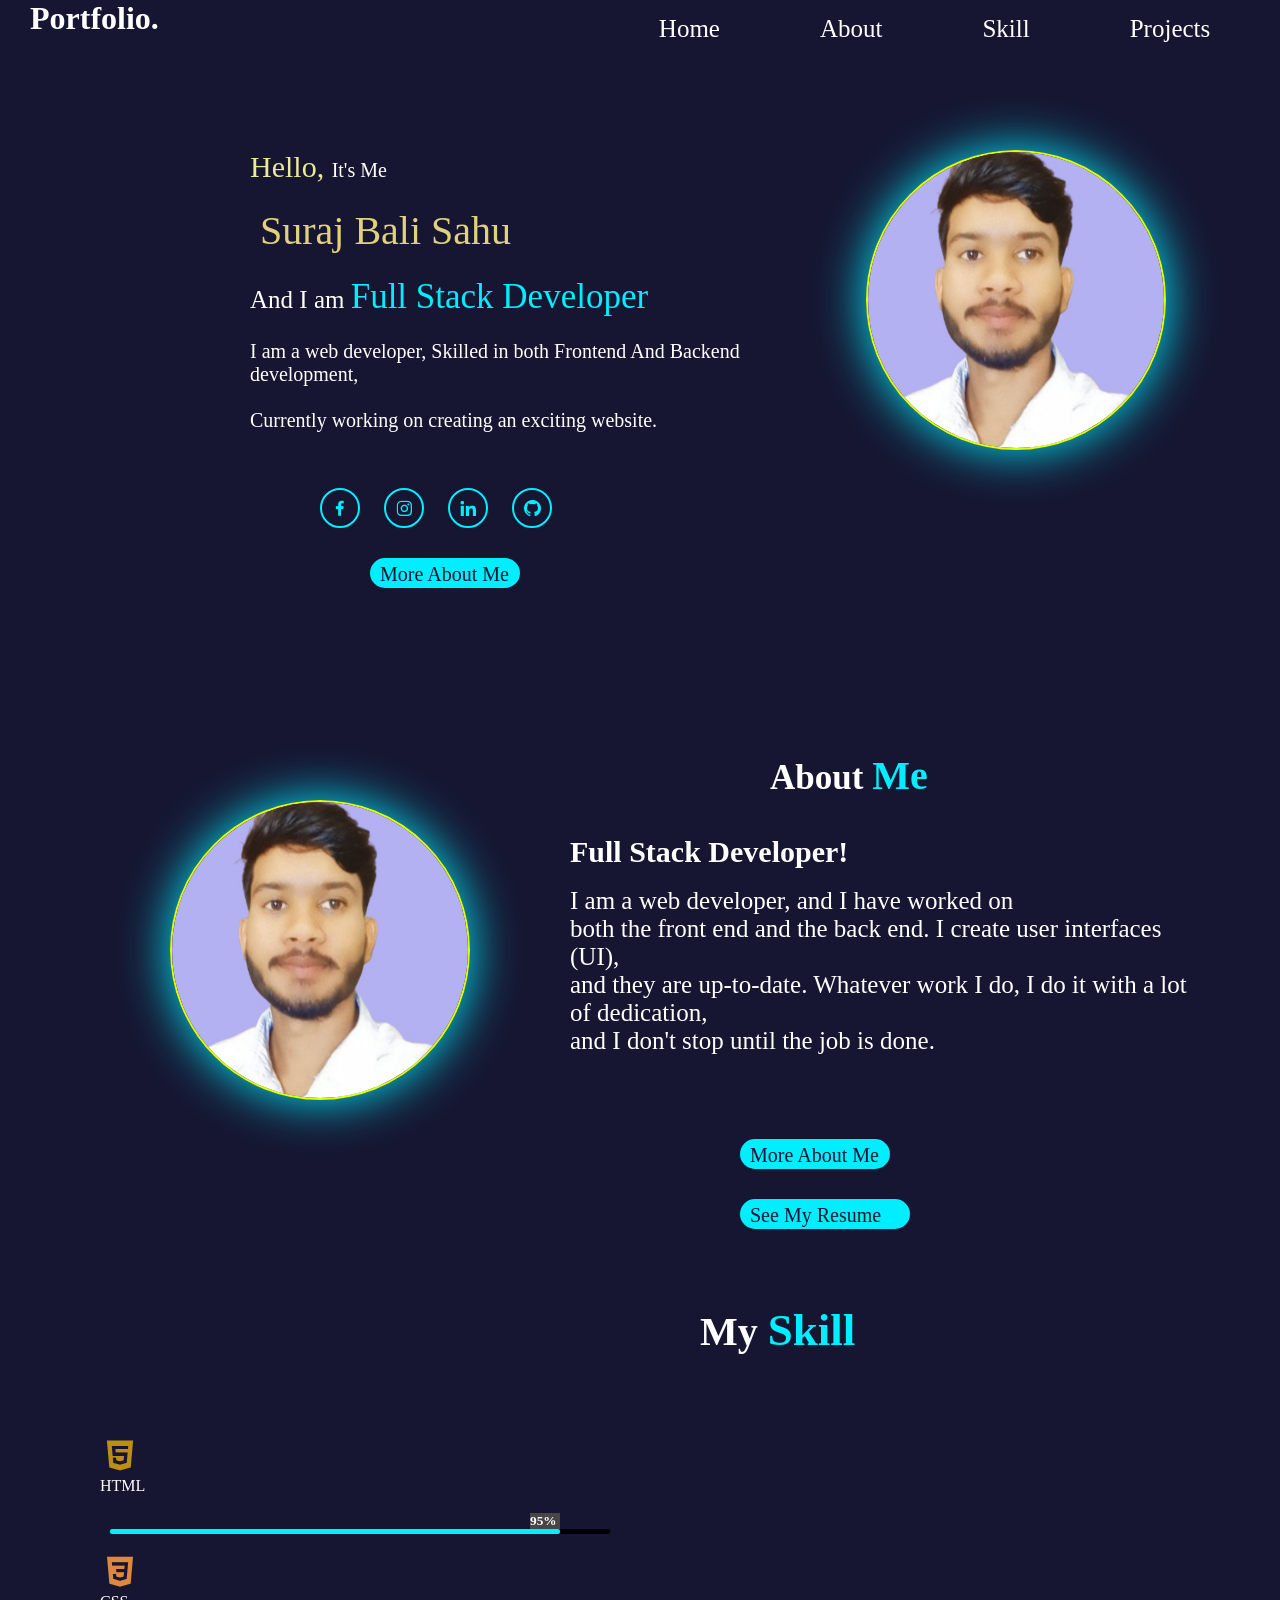
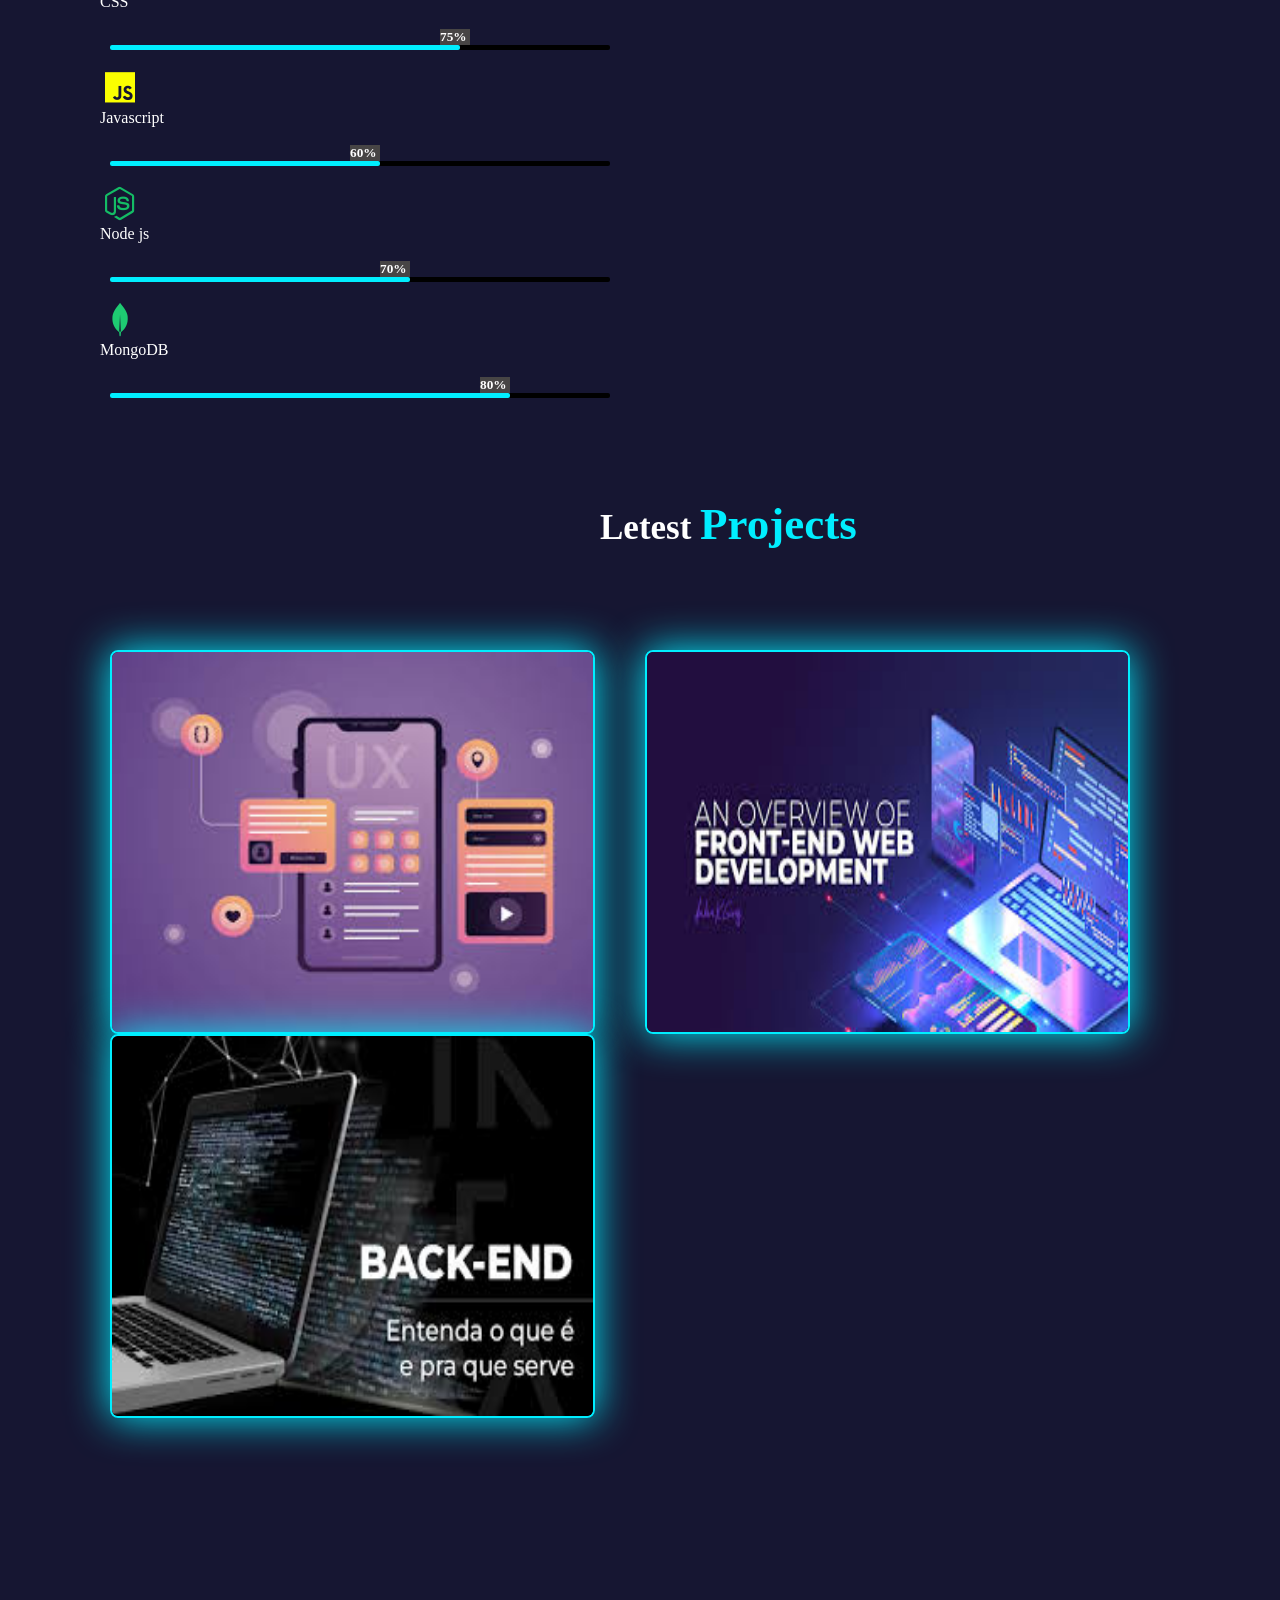
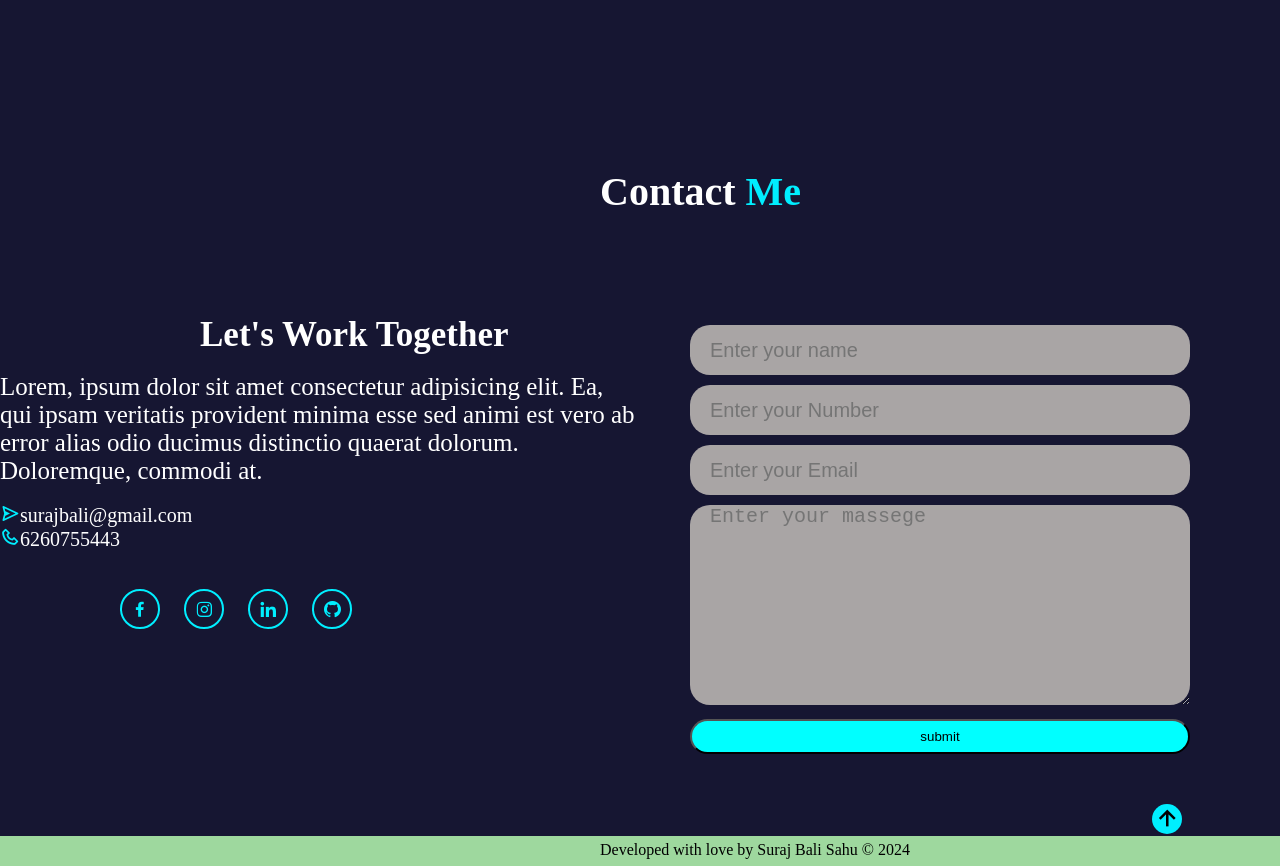
<file: index.html>
<!DOCTYPE html>
<html lang="en">

<head>
    <meta charset="UTF-8" />
    <meta name="viewport" content="width=device-width, initial-scale=1.0" />
    <title>port folio</title>
    <link rel="stylesheet" href="index.css" />
    <link href="https://unpkg.com/boxicons@2.1.4/css/boxicons.min.css" rel="stylesheet" />
</head>

<body>
    <div class="container">

        <!-- navbar  -->
    
        <div class="navbar">
            <h1>Portfolio.</h1>
            <ul class="menu">
                <li><a href="#">Home</a></li>
                <li><a href="#about">About</a></li>
                <li><a href="#skills">Skill</a></li>
                <li><a href="#project">Projects</a></li>
                <li><a href="#contact">Contact us</a></li>
            </ul>
        </div>
    

        <!-- home page -->


        <div class="homepage">
            <div class="intro">
                <p class="introduction">
                    <span style="font-size: 30px; color: rgb(233, 233, 154)">Hello, </span>It's Me <br /><br />
                    <span style="
                font-size: 40px;
                margin-left: 10px;
                color: rgb(224, 209, 124);
              ">Suraj Bali Sahu
                    </span>
                    <br /><br />
                    <span style="font-size: 25px">And I am </span><span style="font-size: 35px; color: #0ef">Full Stack
                        Developer</span><br /><br />
                    I am a web developer, Skilled in both Frontend And Backend
                    development, <br /><br />
                    Currently working on creating an exciting website.
                </p>
                <br /><br />
                <div class="icon">
                    <a href="#"><i class="bx bxl-facebook"></i></a>
                    <a href="https://www.instagram.com/surajbali_mca/"><i class="bx bxl-instagram"></i></a>
                    <a href="https://www.linkedin.com/in/surajbalisahu/"><i class="bx bxl-linkedin"></i></a>
                    <a href="https://github.com/surya-rathore"><i class="bx bxl-github"></i></a>
                </div>
                <a href="#" class="box-btn">More About Me</a>
            </div>
            <div class="photo">
                <img id="photo" src="./img/logo.jpg" />
            </div>
        </div>


        <!-- about me -->


        <div class="about" id="about">
            <div class="about_img">
                <img id="about_img" src="./img/logo.jpg" />
            </div>
            <div class="about_text">
                <h2>About <span style="color: #0ef; font-size: 40px">Me</span></h2>
                <br /><br />
                <h3>Full Stack Developer!</h3>
                <br />
                <p class="a_text">
                    I am a web developer, and I have worked on <br />
                    both the front end and the back end. I create user interfaces
                    (UI),<br />
                    and they are up-to-date. Whatever work I do, I do it with a lot of
                    dedication,<br />
                    and I don't stop until the job is done.
                </p>
                <br /><br /><br />
                <a href="#" class="box-btn">More About Me</a>
                <a href="#" class="box-btn1">See My Resume</a>

            </div>
        </div>


        <!-- skills -->


        <div class="skills" id="skills">
            <h1 class="skill_topic">
                My <span style="font-size: 45px; color: #0ef">Skill</span>
            </h1>
            <div class="container1">
                <!-- <h1 class="heading1">Tecnical Skill</h1> -->
                <div class="tecnical-bar">
                    <div class="bar">
                        <i style="color: #bc8f14; font-size: 40px" class="bx bxl-html5"></i>
                        <div class="info">
                            <span>HTML</span>
                        </div>
                        <br />
                        <h5 class="html_percentage">95%</h5>
                        <div class="progress_line_html">
                            <div class="html"></div>
                        </div>
                    </div>
                </div>
                <br />
                <div class="tecnical-bar">
                    <div class="bar">
                        <i style="color: rgb(222, 135, 63); font-size: 40px" class="bx bxl-css3"></i>
                        <div class="info">
                            <span>CSS</span>
                        </div>
                        <br />
                        <h5 class="css_percentage">75%</h5>
                        <div class="progress_line_css">
                            <div class="css"></div>
                        </div>
                    </div>
                </div>
                <br />
                <div class="tecnical-bar">
                    <div class="bar">
                        <i style="color: rgb(251, 255, 0); font-size: 40px" class="bx bxl-javascript"></i>
                        <div class="info">
                            <span>Javascript</span>
                        </div>
                        <br />
                        <h5 class="js_percentage">60%</h5>
                        <div class="progress_line_javascript">
                            <div class="javascript"></div>
                        </div>
                    </div>
                    <br />
                    <div class="tecnical-bar">
                        <div class="bar">
                            <i style="color: #14bc65; font-size: 40px" class="bx bxl-nodejs"></i>
                            <div class="info">
                                <span>Node js</span>
                            </div>
                            <br />
                            <h5 class="node_percentage">70%</h5>
                            <div class="progress_line_node">
                                <div class="node"></div>
                            </div>
                        </div>
                        <br />
                        <div class="tecnical-bar">
                            <div class="bar">
                                <i style="color: #1ecb72; font-size: 40px" class="bx bxl-mongodb"></i>
                                <div class="info">
                                    <span>MongoDB</span>
                                </div>
                                <br />
                                <h5 class="mongo_percentage">80%</h5>
                                <div class="progress_line_mongo">
                                    <div class="mongo"></div>
                                </div>
                            </div>
                        </div>
                    </div>

                    <!-- projects -->

                    <div class="project" id="project">
                        <h1 id="project_topic">
                            Letest
                            <span style="font-size: 45px; color: #0ef">Projects</span>
                        </h1>
                        <div class="containerfirst">
                            <div class="project1">
                                <img src="./img/firstimag.jpeg" />
                                <div class="layar">
                                    <h5>UI/UX Designe</h5>
                                    <p>
                                        Lorem ipsum dolor sit amet consectetur adipisicing elit.
                                        Accusantium assumenda eius odit sed aliquam consectetur
                                        qui explicabo, quam quos porro sapiente beatae inventore
                                        dolores dolorum amet. Rem ducimus officia tempora.
                                    </p>
                                    <a href="#"><i class="bx bx-link-external"></i></a>
                                </div>
                            </div>
                            <div class="project2">
                                <img src="./img/secondimag.jpeg" />
                                <div class="layar">
                                    <h5>UI/UX Designe</h5>
                                    <p>
                                        Lorem ipsum dolor sit amet consectetur adipisicing elit.
                                        Accusantium assumenda eius odit sed aliquam consectetur
                                        qui explicabo, quam quos porro sapiente beatae inventore
                                        dolores dolorum amet. Rem ducimus officia tempora.
                                    </p>
                                    <a href="#"><i class="bx bx-link-external"></i></a>
                                </div>
                            </div>
                            <div class="project3">
                                <img src="./img/thirdimag.jpeg"/>
                                <div class="layar">
                                    <h5>UI/UX Designe</h5>
                                    <p>
                                        Lorem ipsum dolor sit amet consectetur adipisicing elit.
                                        Accusantium assumenda eius odit sed aliquam consectetur
                                        qui explicabo, quam quos porro sapiente beatae inventore
                                        dolores dolorum amet. Rem ducimus officia tempora.
                                    </p>
                                    <a href="#"><i class="bx bx-link-external"></i></a>
                                </div>
                            </div>
                        </div>
                    </div>
                </div>
            </div>
        </div>


        <!-- contact -->

        <h1 id="contact_topic">Contact <span style="font-size: 40px; color: #0ef;"> Me </span></h1>

        <div class="contact" id="contact">
            <div class="contact_text">
                <h2>Let's Work Together</h2><br>
                <p id="para">Lorem, ipsum dolor sit amet consectetur adipisicing elit.
                    Ea, qui ipsam veritatis provident minima esse sed animi
                    est vero ab error alias odio ducimus distinctio quaerat dolorum.
                    Doloremque, commodi at.</p><br>
                <a style="font-size: 20px; color: white; text-decoration: none;" href="#"><i
                        style="color: #0ef; font-size: 20px;" class='bx bx-send'>
                    </i>surajbali@gmail.com</a><br>
                <a style="font-size: 20px; color: white; text-decoration: none;" href="#"><i
                        style="color: #0ef; font-size: 20px;" class='bx bx-phone'>
                    </i>6260755443</a><br><br>
                <div class="icon">
                    <a href="#"><i class="bx bxl-facebook"></i></a>
                    <a href="https://www.instagram.com/surajbali_mca/"><i class="bx bxl-instagram"></i></a>
                    <a href="www.linkedin.com/in/surajbalisahu"><i class="bx bxl-linkedin"></i></a>
                    <a href="https://github.com/surya-rathore"><i class="bx bxl-github"></i></a>
                </div>

            </div>
            <div class="contact_details">
                <form action="">
                    <input id="input_box" type="text" placeholder="Enter your name"><br>
                    <input id="input_box" type="num" placeholder="Enter your Number"><br>
                    <input id="input_box" type="text" placeholder="Enter your Email"><br>
                    <textarea id="input_box_massege" cols="40" rows="10" placeholder="Enter your massege"></textarea>
                    <input id="submit_btn" type="submit" value="submit">
                </form>
            </div>
        </div>
        <!--scroll btn  -->
        <div class="top">
            <a href="#"><i style="font-size: 30px; color:#000;" class='bx bx-up-arrow-alt'></i></a>
        </div>
        <div class="discription">
            <p>Developed with love by Suraj Bali Sahu © 2024</p>
        </div>
    </div>
</body>

</html>
</file>
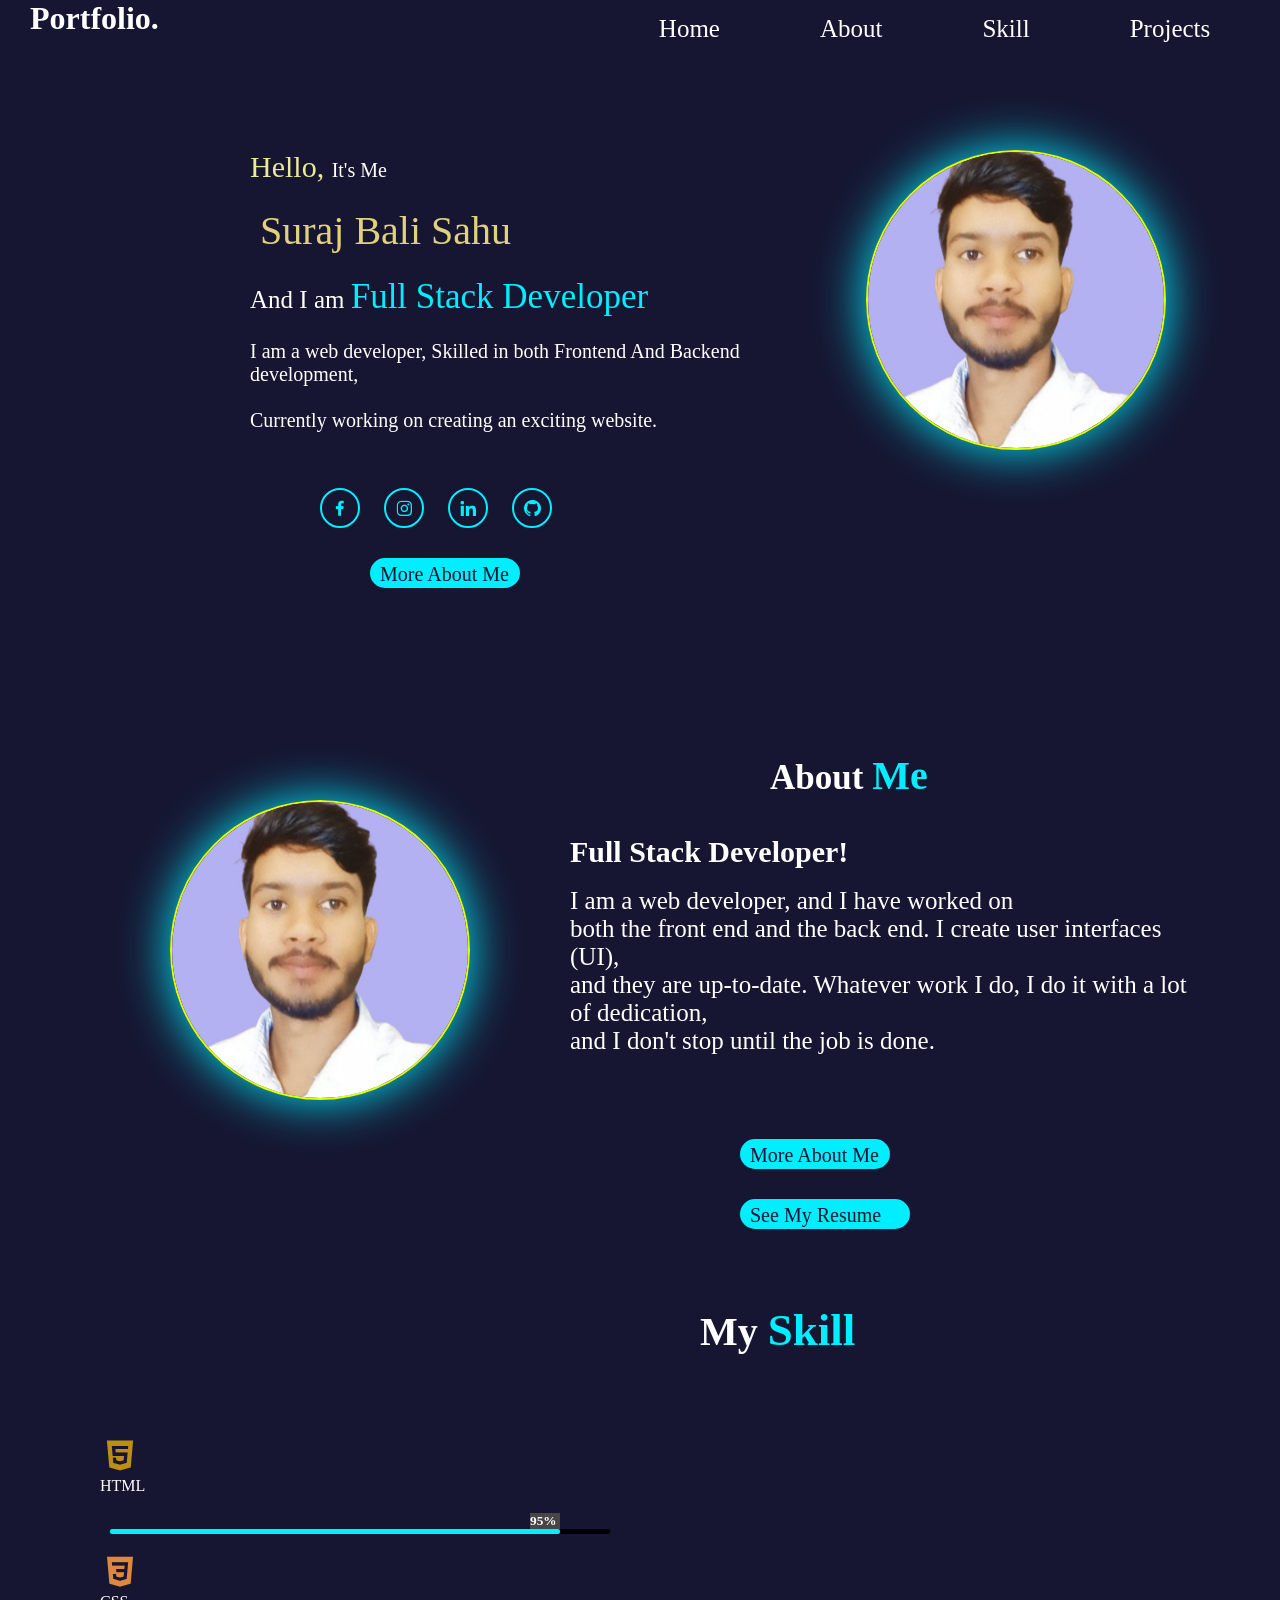
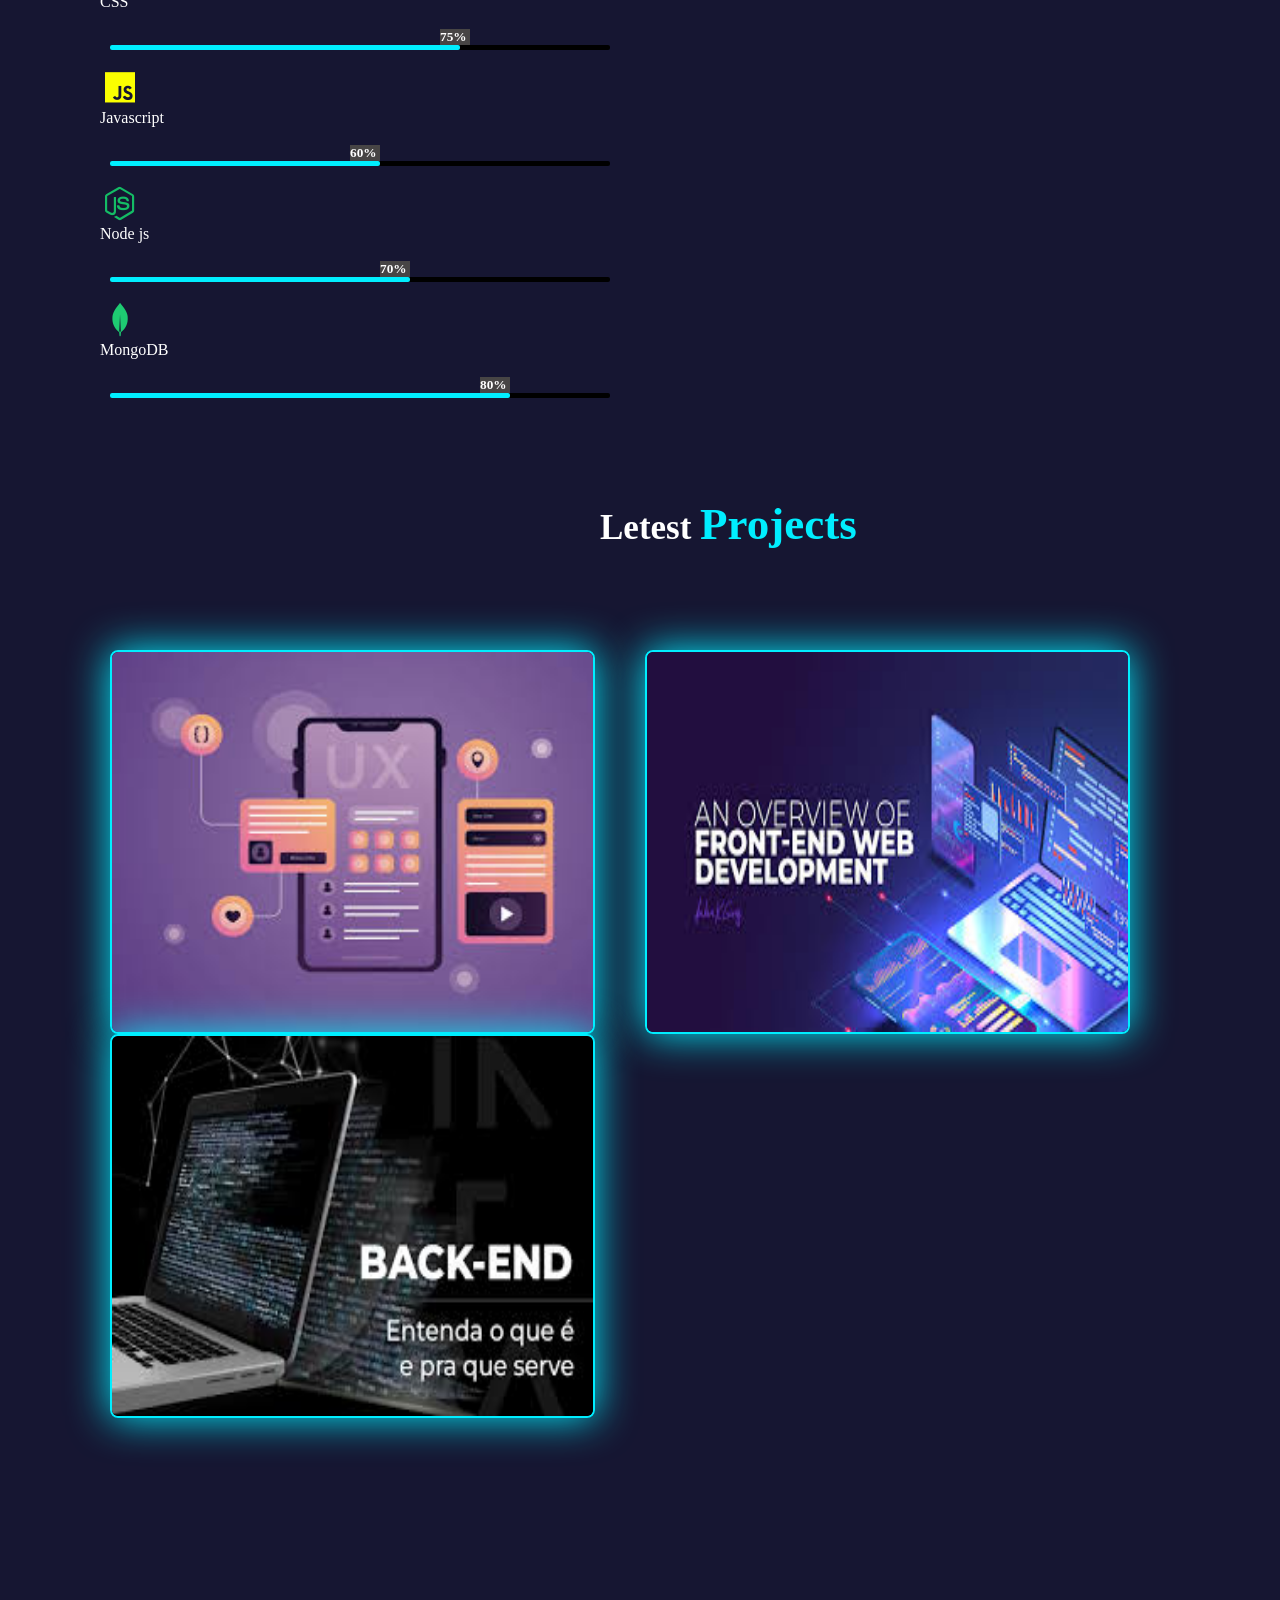
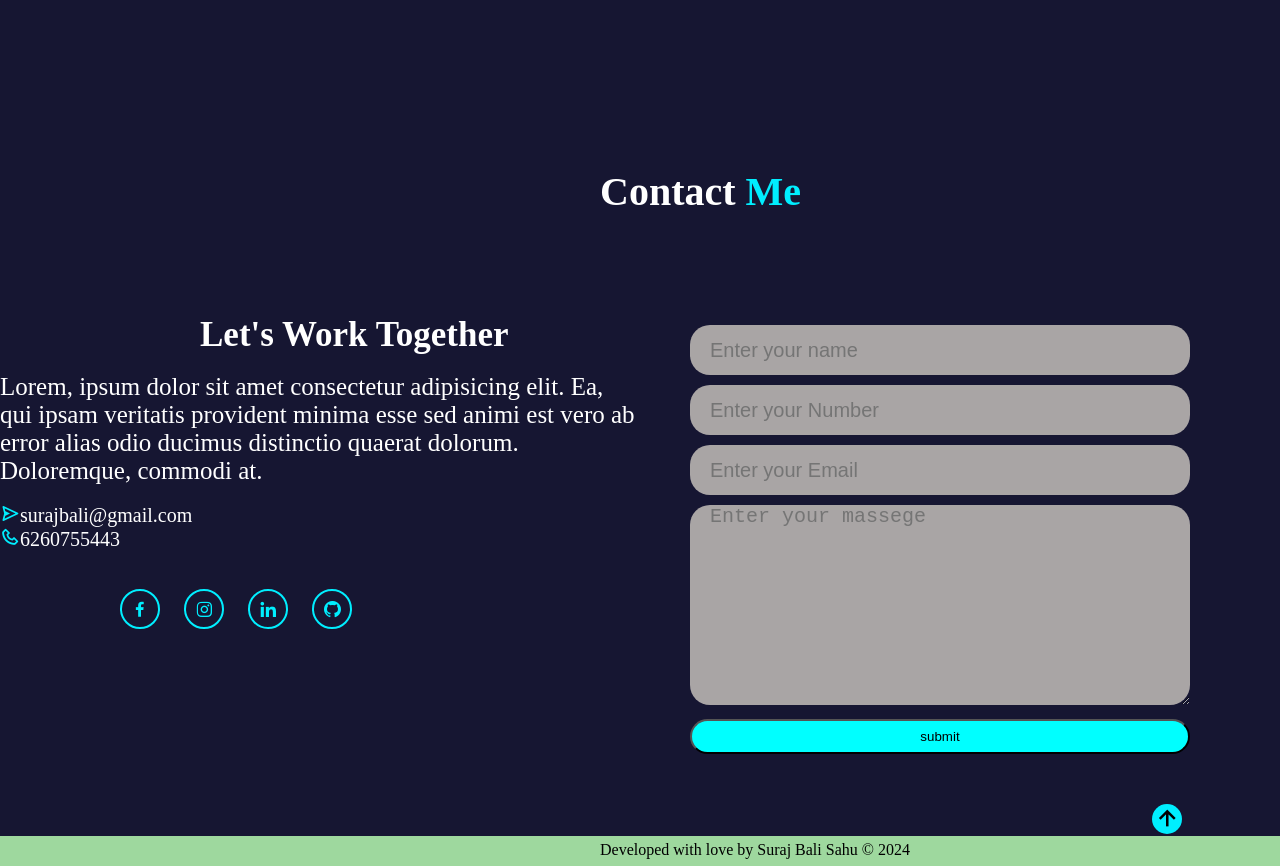
<file: portfolio.html>
<!DOCTYPE html>
<html lang="en">

<head>
    <meta charset="UTF-8" />
    <meta name="viewport" content="width=device-width, initial-scale=1.0" />
    <title>port folio</title>
    <link rel="stylesheet" href="portfolio.css" />
    <link href="https://unpkg.com/boxicons@2.1.4/css/boxicons.min.css" rel="stylesheet" />
</head>

<body>
    <div class="container">

        <!-- navbar  -->
    
        <div class="navbar">
            <h1>Portfolio.</h1>
            <ul class="menu">
                <li><a href="#">Home</a></li>
                <li><a href="#about">About</a></li>
                <li><a href="#skills">Skill</a></li>
                <li><a href="#project">Projects</a></li>
                <li><a href="#contact">Contact us</a></li>
            </ul>
        </div>
    

        <!-- home page -->


        <div class="homepage">
            <div class="intro">
                <p class="introduction">
                    <span style="font-size: 30px; color: rgb(233, 233, 154)">Hello, </span>It's Me <br /><br />
                    <span style="
                font-size: 40px;
                margin-left: 10px;
                color: rgb(224, 209, 124);
              ">Suraj Bali Sahu
                    </span>
                    <br /><br />
                    <span style="font-size: 25px">And I am </span><span style="font-size: 35px; color: #0ef">Full Stack
                        Developer</span><br /><br />
                    I am a web developer, Skilled in both Frontend And Backend
                    development, <br /><br />
                    Currently working on creating an exciting website.
                </p>
                <br /><br />
                <div class="icon">
                    <a href="#"><i class="bx bxl-facebook"></i></a>
                    <a href="#"><i class="bx bxl-instagram"></i></a>
                    <a href="#"><i class="bx bxl-linkedin"></i></a>
                    <a href="#"><i class="bx bxl-github"></i></a>
                </div>
                <a href="#" class="box-btn">More About Me</a>
            </div>
            <div class="photo">
                <img id="photo" src="./img/logo.jpg" />
            </div>
        </div>


        <!-- about me -->


        <div class="about" id="about">
            <div class="about_img">
                <img id="about_img" src="./img/logo.jpg" />
            </div>
            <div class="about_text">
                <h2>About <span style="color: #0ef; font-size: 40px">Me</span></h2>
                <br /><br />
                <h3>Full Stack Developer!</h3>
                <br />
                <p class="a_text">
                    I am a web developer, and I have worked on <br />
                    both the front end and the back end. I create user interfaces
                    (UI),<br />
                    and they are up-to-date. Whatever work I do, I do it with a lot of
                    dedication,<br />
                    and I don't stop until the job is done.
                </p>
                <br /><br /><br />
                <a href="#" class="box-btn">More About Me</a>
                <a href="#" class="box-btn1">See My Resume</a>

            </div>
        </div>


        <!-- skills -->


        <div class="skills" id="skills">
            <h1 class="skill_topic">
                My <span style="font-size: 45px; color: #0ef">Skill</span>
            </h1>
            <div class="container1">
                <!-- <h1 class="heading1">Tecnical Skill</h1> -->
                <div class="tecnical-bar">
                    <div class="bar">
                        <i style="color: #bc8f14; font-size: 40px" class="bx bxl-html5"></i>
                        <div class="info">
                            <span>HTML</span>
                        </div>
                        <br />
                        <h5 class="html_percentage">95%</h5>
                        <div class="progress_line_html">
                            <div class="html"></div>
                        </div>
                    </div>
                </div>
                <br />
                <div class="tecnical-bar">
                    <div class="bar">
                        <i style="color: rgb(222, 135, 63); font-size: 40px" class="bx bxl-css3"></i>
                        <div class="info">
                            <span>CSS</span>
                        </div>
                        <br />
                        <h5 class="css_percentage">75%</h5>
                        <div class="progress_line_css">
                            <div class="css"></div>
                        </div>
                    </div>
                </div>
                <br />
                <div class="tecnical-bar">
                    <div class="bar">
                        <i style="color: rgb(251, 255, 0); font-size: 40px" class="bx bxl-javascript"></i>
                        <div class="info">
                            <span>Javascript</span>
                        </div>
                        <br />
                        <h5 class="js_percentage">60%</h5>
                        <div class="progress_line_javascript">
                            <div class="javascript"></div>
                        </div>
                    </div>
                    <br />
                    <div class="tecnical-bar">
                        <div class="bar">
                            <i style="color: #14bc65; font-size: 40px" class="bx bxl-nodejs"></i>
                            <div class="info">
                                <span>Node js</span>
                            </div>
                            <br />
                            <h5 class="node_percentage">70%</h5>
                            <div class="progress_line_node">
                                <div class="node"></div>
                            </div>
                        </div>
                        <br />
                        <div class="tecnical-bar">
                            <div class="bar">
                                <i style="color: #1ecb72; font-size: 40px" class="bx bxl-mongodb"></i>
                                <div class="info">
                                    <span>MongoDB</span>
                                </div>
                                <br />
                                <h5 class="mongo_percentage">80%</h5>
                                <div class="progress_line_mongo">
                                    <div class="mongo"></div>
                                </div>
                            </div>
                        </div>
                    </div>

                    <!-- projects -->

                    <div class="project" id="project">
                        <h1 id="project_topic">
                            Letest
                            <span style="font-size: 45px; color: #0ef">Projects</span>
                        </h1>
                        <div class="containerfirst">
                            <div class="project1">
                                <img src="./img/firstimag.jpeg" />
                                <div class="layar">
                                    <h5>UI/UX Designe</h5>
                                    <p>
                                        Lorem ipsum dolor sit amet consectetur adipisicing elit.
                                        Accusantium assumenda eius odit sed aliquam consectetur
                                        qui explicabo, quam quos porro sapiente beatae inventore
                                        dolores dolorum amet. Rem ducimus officia tempora.
                                    </p>
                                    <a href="#"><i class="bx bx-link-external"></i></a>
                                </div>
                            </div>
                            <div class="project2">
                                <img src="./img/secondimag.jpeg" />
                                <div class="layar">
                                    <h5>UI/UX Designe</h5>
                                    <p>
                                        Lorem ipsum dolor sit amet consectetur adipisicing elit.
                                        Accusantium assumenda eius odit sed aliquam consectetur
                                        qui explicabo, quam quos porro sapiente beatae inventore
                                        dolores dolorum amet. Rem ducimus officia tempora.
                                    </p>
                                    <a href="#"><i class="bx bx-link-external"></i></a>
                                </div>
                            </div>
                            <div class="project3">
                                <img src="./img/thirdimag.jpeg"/>
                                <div class="layar">
                                    <h5>UI/UX Designe</h5>
                                    <p>
                                        Lorem ipsum dolor sit amet consectetur adipisicing elit.
                                        Accusantium assumenda eius odit sed aliquam consectetur
                                        qui explicabo, quam quos porro sapiente beatae inventore
                                        dolores dolorum amet. Rem ducimus officia tempora.
                                    </p>
                                    <a href="#"><i class="bx bx-link-external"></i></a>
                                </div>
                            </div>
                        </div>
                    </div>
                </div>
            </div>
        </div>


        <!-- contact -->

        <h1 id="contact_topic">Contact <span style="font-size: 40px; color: #0ef;"> Me </span></h1>

        <div class="contact" id="contact">
            <div class="contact_text">
                <h2>Let's Work Together</h2><br>
                <p id="para">Lorem, ipsum dolor sit amet consectetur adipisicing elit.
                    Ea, qui ipsam veritatis provident minima esse sed animi
                    est vero ab error alias odio ducimus distinctio quaerat dolorum.
                    Doloremque, commodi at.</p><br>
                <a style="font-size: 20px; color: white; text-decoration: none;" href="#"><i
                        style="color: #0ef; font-size: 20px;" class='bx bx-send'>
                    </i>surajbali@gmail.com</a><br>
                <a style="font-size: 20px; color: white; text-decoration: none;" href="#"><i
                        style="color: #0ef; font-size: 20px;" class='bx bx-phone'>
                    </i>6260755443</a><br><br>
                <div class="icon">
                    <a href="#"><i class="bx bxl-facebook"></i></a>
                    <a href="#"><i class="bx bxl-instagram"></i></a>
                    <a href="#"><i class="bx bxl-linkedin"></i></a>
                    <a href="#"><i class="bx bxl-github"></i></a>
                </div>

            </div>
            <div class="contact_details">
                <form action="">
                    <input id="input_box" type="text" placeholder="Enter your name"><br>
                    <input id="input_box" type="num" placeholder="Enter your Number"><br>
                    <input id="input_box" type="text" placeholder="Enter your Email"><br>
                    <textarea id="input_box_massege" cols="40" rows="10" placeholder="Enter your massege"></textarea>
                    <input id="submit_btn" type="submit" value="submit">
                </form>
            </div>
        </div>
        <!--scroll btn  -->
        <div class="top">
            <a href="#"><i style="font-size: 30px; color:#000;" class='bx bx-up-arrow-alt'></i></a>
        </div>
        <div class="discription">
            <p>Developed with love by Suraj Bali Sahu © 2024</p>
        </div>
    </div>
</body>

</html>
</file>
<file: index.css>
*{
    margin: 0px;
    padding: 0px;
    scroll-behavior: smooth;
    box-sizing: border-box;
}
body{
    color:white;
    background-color: rgb(22, 22, 50);
}
/* home section */
.container{
    width:100%;
    height: 100vh;
    background-color:rgb(22, 22, 50);
    color: white;
}

.navbar{
    position: fixed;
    margin-top: -50px;
    width: 100%;
    height: 50px;
    display: flex;
    background-color:rgb(22, 22, 50);
}
h1{
    margin-left: 30px;
}
.menu{
      display: flex;
      margin-left:400px;
}

.menu li{
    list-style-type: none;
    padding-left: 100px;
    font-size: 25px;
    margin-top: 15px;

}
.menu li a{
    text-decoration: none;
    color: white;

}
.menu li a:hover{
    background-color: aqua;
    border-radius: 5px;
    color:rgb(22, 22, 50) ;
    box-shadow: 0 0 20px #0ef;
}
.homepage{
    width: 100%;
    height: 500px;
    display: flex;
    margin-top:50px;
}
.intro{
    margin-left: 200px;

}
.introduction{
    margin-left: 50px;
    margin-top: 100px;
    font-size: 20px;
}
#photo{
    margin-top: 100px;
    margin-left: 50px;
    width: 300px;
    height: 300px;
    border-radius: 200px;
    border:2px solid rgb(221, 255, 0);
    box-shadow: 0 0 50px #0ef;


}
.photo{
    margin-left:10px;
    width: 500px;
    height: 500px;
}
.icon{
    margin-left: 50px;
    margin-top: 20px;
    padding-left: 50px;
}
.icon a{
    justify-content: space-between;
    display: inline-flex;
    width: 40px;
    height: 40px;
    color: #0ef;
    font-size: 20px;
    border:2px solid #0ef;
    border-radius: 50%;
    align-items: center;
    justify-content: center;
    text-decoration: none;
    margin-left:20px ;

}
.icon a:hover{
    background-color: #0ef;
    color:rgb(22, 22, 50);
    box-shadow: 0 0 20px #0ef;
}
.box-btn{
    display: inline-block;
    background: #0ef;
    width:150px;
    height:30px;
    font-size: 20px;
    border-radius: 40px;
    text-decoration: none;
    margin-top: 30px;
    margin-left: 170px;
    padding-left: 10px;
    padding-top: 5px;
    padding-bottom: 5px;
    padding-right: 10px;
    color:rgb(22, 22, 50);
}
.box-btn1{
    display: inline-block;
    background: #0ef;
    width:170px;
    height:30px;
    font-size: 20px;
    border-radius: 40px;
    text-decoration: none;
    margin-top: 30px;
    margin-left: 170px;
    padding-left: 10px;
    padding-top: 5px;
    padding-bottom: 5px;
    padding-right: 10px;
    color:rgb(22, 22, 50);
}

.box-btn:hover{
    box-shadow: 0 0 5px #0ef,0 0 25px #0ef,0 0 50px #0ef,0 0 100px #0ef,0 0 200px #0ef;
}
.box-btn1:hover{
    box-shadow: 0 0 5px #0ef,0 0 25px #0ef,0 0 50px #0ef,0 0 100px #0ef,0 0 200px #0ef;
}



/* about section */
.about{
    display: flex;
    align-items: center;
    justify-content: center;
    padding-bottom: 100px;
}
#about_img{
    margin-top: 250px;
    margin-left: 100px;
    width: 300px;
    height: 300px;
    border-radius: 200px;
    border:2px solid rgb(221, 255, 0);
    box-shadow: 0 0 50px #0ef;
}
.about_text{
    width: 50%;
    height: 200px;
    margin-top:250px;
    margin-left: 100px;
}
h2{
    font-size: 35px;
    margin-left: 200px;
    margin-top: -100px;
}
h3{
    font-size: 30px;

}
.a_text{
    font-size: 25px;
}

/* skills */
.skills{
    margin-top: 100px;
    display: inline;
    align-items: center;
    justify-content: center;
    padding-bottom: 100px;
}
.skill_topic{
    font-size: 40px;
    margin-left: 700px;
    margin-top: 100px;
    padding-bottom: 80px;
}
.progress_line_html{
    width:500px;
    height:5px;
    background-color:black;
    margin-left: 10px;
    border-radius: 2px;

}
.html{
    width:450px;
    height:5px;
    background-color:#0ef;
    border-radius: 2px;
}
.html_percentage{
    margin-left: 430px;
    width:30px;
    background-color: rgb(71, 69, 69);
}
.progress_line_css{
    width:500px;
    height:5px;
    background-color:black;
    margin-left: 10px;
    border-radius: 2px;

}
.css{
    width:350px;
    height:5px;
    background-color:#0ef;
    border-radius: 2px;
}
.css_percentage{
    margin-left: 340px;
    width:30px;
    background-color: rgb(71, 69, 69);
}
.progress_line_javascript{
    width:500px;
    height:5px;
    background-color: black;
    margin-left: 10px;
    border-radius: 2px;

}
.javascript{
    width:270px;
    height:5px;
    background-color:#0ef;
    border-radius: 2px;
}
.js_percentage{
    margin-left: 250px;
    width:30px;
    background-color: rgb(71, 69, 69);
}
.progress_line_node{
    width:500px;
    height:5px;
    background-color:black;
    margin-left: 10px;
    border-radius: 2px;

}
.node{
    width:300px;
    height:5px;
    background-color:#0ef;
    border-radius: 2px;
}
.node_percentage{
    margin-left: 280px;
    width:30px;
    background-color: rgb(71, 69, 69);
}
.progress_line_mongo{
    width:500px;
    height:5px;
    background-color:black;
    margin-left: 10px;
    border-radius: 2px;

}
.mongo{
    width:400px;
    height:5px;
    background-color:#0ef;
    border-radius: 2px;
}
.mongo_percentage{
    margin-left: 380px;
    width:30px;
    background-color: rgb(71, 69, 69);
}
.container1{
    margin-left: 100px;
    padding-bottom: 100px;
}

/* projects */


.project{
    display: inline;
    justify-content: center;
    align-items: center;
}
.containerfirst{
    display: grid;
    grid-template-columns: repeat(auto-fit,minmax(359px,auto));
    padding-left:10px;
    margin-right:100px;
    margin-bottom: 100px;
}

.project1{
    overflow: hidden;
    cursor: pointer;
    border:2px solid #0ef;
    box-shadow: 0 0 40px #0ef;
    margin-right: 50px;
    border-radius: 8px;

}
.project1 img{
    display: block;
    width:100%;
    height: 380px;
    border-radius: 5px;
    transition: transform 0.5s;

}
.project1:hover img{
    transform: scale(1.1);
}
.project2{
    overflow: hidden;
    cursor: pointer;
    border:2px solid #0ef;
    box-shadow: 0 0 40px #0ef;
    margin-right: 50px;
    border-radius: 8px;


}
.project2 img{
    display: block;
    width:100%;
    height: 380px;
    border-radius: 5px;
    transition: transform 0.5s;
}
.project2:hover img{
    transform: scale(1.1);
}
.project3{
    overflow: hidden;
    cursor: pointer;
    border:2px solid #0ef;
    box-shadow: 0 0 40px #0ef;
    margin-right: 50px;
    border-radius: 8px;

}
.project3 img{
    display: block;
    width:100%;
    height: 380px;
    border-radius: 5px;
    transition: transform 0.5s;
}
.project3:hover img{
    transform: scale(1.1);
}
#project_topic{
    margin-left: 500px;
    margin-top: 100px;
    font-size: 35px;
    margin-bottom: 100px;
}
.layar{
    width: 100%;
    height: 0px;
    background:linear-gradient(rgba(0,0,0,0.1),#0ef);
    position: absolute;
    border-radius: 8px;
    left:0;
    bottom: 0;
    overflow: hidden;
    display: flex;
    flex-direction: column;
    align-items: center;
    justify-content: center;
    text-align: center;
    padding:0 40px;
}
.layar h5{
    color:#fff;
    margin-bottom: 10px;
    font-size: 20px;
}
.layar p{
    color:#fff;
    font-size: 1rem;
    line-height: 1.8;
}
.layar i{
    color:rgb(233, 41, 41);
    background-color: white;
    font-size: 20px;
    margin-top: 20px;
    width: 50px;
    height:50px;
    justify-content: center;
    align-items: center;
    display: flex;
    border-radius:50%;

}
.project1:hover .layar{
    height:100%;
}
.project2:hover .layar{
    height:100%;
}
.project3:hover .layar{
    height:100%;
}



/* contact */
#contact_topic{
    margin-top: 150px;
    margin-bottom: 100px;
    font-size: 40px;
    margin-left: 600px;
}
.contact{
    display: flex;
}
.contact_text{
    margin-top: 100px;
    width: 50%;
}
.contact_details{
    padding-left:50px;
    width: 50%;
}

#input_box{
    font-size: 20px;
    padding-left: 20px;
    margin-top: 10px;
    width: 500px;
    height: 50px;
    border-radius: 20px;
    border-style: none;
    background-color: #a9a5a5;
}
#input_box_massege{
    font-size: 20px;
    padding-left: 20px;
    width: 500px;
    height: 200px;
    margin-top: 10px;
    border-radius: 20px; 
    border-style: none;
    background-color: #a9a5a5; 

}
#submit_btn{
    margin-top: 10px;
    color:#000;
    background-color:aqua;
    width: 500px;
    height: 35px;
    border-radius: 20px;
    cursor: pointer;
}
#submit_btn:hover{
    box-shadow: 0 0 40px #0ef;
}
#para{
    font-size: 25px;
}

.top{
    width:30px;
    height:30px;
    margin-top: 50px;
    margin-left:90%;
    align-items: center;
    justify-content: center;
    background-color: #0ef;
    border-radius: 50%;
    margin-bottom: 2px;
}
.discription{
    width:100%;
    height: 30px;
    background-color: rgb(158, 216, 158);
    color: #000;
    margin-bottom: 0px;
    align-items: center;
    justify-content: center;

}
.discription p{
    padding-top: 5px;
    margin-left: 600px;
}


/* resume */

.resume_topic{
    margin-left: 600px;
    font-size: 45px;
    color: #0ef;
}
</file>
<file: portfolio.css>
*{
    margin: 0px;
    padding: 0px;
    scroll-behavior: smooth;
    box-sizing: border-box;
}
body{
    color:white;
    background-color: rgb(22, 22, 50);
}
/* home section */
.container{
    width:100%;
    height: 100vh;
    background-color:rgb(22, 22, 50);
    color: white;
}

.navbar{
    position: fixed;
    margin-top: -50px;
    width: 100%;
    height: 50px;
    display: flex;
    background-color:rgb(22, 22, 50);
}
h1{
    margin-left: 30px;
}
.menu{
      display: flex;
      margin-left:400px;
}

.menu li{
    list-style-type: none;
    padding-left: 100px;
    font-size: 25px;
    margin-top: 15px;

}
.menu li a{
    text-decoration: none;
    color: white;

}
.menu li a:hover{
    background-color: aqua;
    border-radius: 5px;
    color:rgb(22, 22, 50) ;
    box-shadow: 0 0 20px #0ef;
}
.homepage{
    width: 100%;
    height: 500px;
    display: flex;
    margin-top:50px;
}
.intro{
    margin-left: 200px;

}
.introduction{
    margin-left: 50px;
    margin-top: 100px;
    font-size: 20px;
}
#photo{
    margin-top: 100px;
    margin-left: 50px;
    width: 300px;
    height: 300px;
    border-radius: 200px;
    border:2px solid rgb(221, 255, 0);
    box-shadow: 0 0 50px #0ef;


}
.photo{
    margin-left:10px;
    width: 500px;
    height: 500px;
}
.icon{
    margin-left: 50px;
    margin-top: 20px;
    padding-left: 50px;
}
.icon a{
    justify-content: space-between;
    display: inline-flex;
    width: 40px;
    height: 40px;
    color: #0ef;
    font-size: 20px;
    border:2px solid #0ef;
    border-radius: 50%;
    align-items: center;
    justify-content: center;
    text-decoration: none;
    margin-left:20px ;

}
.icon a:hover{
    background-color: #0ef;
    color:rgb(22, 22, 50);
    box-shadow: 0 0 20px #0ef;
}
.box-btn{
    display: inline-block;
    background: #0ef;
    width:150px;
    height:30px;
    font-size: 20px;
    border-radius: 40px;
    text-decoration: none;
    margin-top: 30px;
    margin-left: 170px;
    padding-left: 10px;
    padding-top: 5px;
    padding-bottom: 5px;
    padding-right: 10px;
    color:rgb(22, 22, 50);
}
.box-btn1{
    display: inline-block;
    background: #0ef;
    width:170px;
    height:30px;
    font-size: 20px;
    border-radius: 40px;
    text-decoration: none;
    margin-top: 30px;
    margin-left: 170px;
    padding-left: 10px;
    padding-top: 5px;
    padding-bottom: 5px;
    padding-right: 10px;
    color:rgb(22, 22, 50);
}

.box-btn:hover{
    box-shadow: 0 0 5px #0ef,0 0 25px #0ef,0 0 50px #0ef,0 0 100px #0ef,0 0 200px #0ef;
}
.box-btn1:hover{
    box-shadow: 0 0 5px #0ef,0 0 25px #0ef,0 0 50px #0ef,0 0 100px #0ef,0 0 200px #0ef;
}



/* about section */
.about{
    display: flex;
    align-items: center;
    justify-content: center;
    padding-bottom: 100px;
}
#about_img{
    margin-top: 250px;
    margin-left: 100px;
    width: 300px;
    height: 300px;
    border-radius: 200px;
    border:2px solid rgb(221, 255, 0);
    box-shadow: 0 0 50px #0ef;
}
.about_text{
    width: 50%;
    height: 200px;
    margin-top:250px;
    margin-left: 100px;
}
h2{
    font-size: 35px;
    margin-left: 200px;
    margin-top: -100px;
}
h3{
    font-size: 30px;

}
.a_text{
    font-size: 25px;
}

/* skills */
.skills{
    margin-top: 100px;
    display: inline;
    align-items: center;
    justify-content: center;
    padding-bottom: 100px;
}
.skill_topic{
    font-size: 40px;
    margin-left: 700px;
    margin-top: 100px;
    padding-bottom: 80px;
}
.progress_line_html{
    width:500px;
    height:5px;
    background-color:black;
    margin-left: 10px;
    border-radius: 2px;

}
.html{
    width:450px;
    height:5px;
    background-color:#0ef;
    border-radius: 2px;
}
.html_percentage{
    margin-left: 430px;
    width:30px;
    background-color: rgb(71, 69, 69);
}
.progress_line_css{
    width:500px;
    height:5px;
    background-color:black;
    margin-left: 10px;
    border-radius: 2px;

}
.css{
    width:350px;
    height:5px;
    background-color:#0ef;
    border-radius: 2px;
}
.css_percentage{
    margin-left: 340px;
    width:30px;
    background-color: rgb(71, 69, 69);
}
.progress_line_javascript{
    width:500px;
    height:5px;
    background-color: black;
    margin-left: 10px;
    border-radius: 2px;

}
.javascript{
    width:270px;
    height:5px;
    background-color:#0ef;
    border-radius: 2px;
}
.js_percentage{
    margin-left: 250px;
    width:30px;
    background-color: rgb(71, 69, 69);
}
.progress_line_node{
    width:500px;
    height:5px;
    background-color:black;
    margin-left: 10px;
    border-radius: 2px;

}
.node{
    width:300px;
    height:5px;
    background-color:#0ef;
    border-radius: 2px;
}
.node_percentage{
    margin-left: 280px;
    width:30px;
    background-color: rgb(71, 69, 69);
}
.progress_line_mongo{
    width:500px;
    height:5px;
    background-color:black;
    margin-left: 10px;
    border-radius: 2px;

}
.mongo{
    width:400px;
    height:5px;
    background-color:#0ef;
    border-radius: 2px;
}
.mongo_percentage{
    margin-left: 380px;
    width:30px;
    background-color: rgb(71, 69, 69);
}
.container1{
    margin-left: 100px;
    padding-bottom: 100px;
}

/* projects */


.project{
    display: inline;
    justify-content: center;
    align-items: center;
}
.containerfirst{
    display: grid;
    grid-template-columns: repeat(auto-fit,minmax(359px,auto));
    padding-left:10px;
    margin-right:100px;
    margin-bottom: 100px;
}

.project1{
    overflow: hidden;
    cursor: pointer;
    border:2px solid #0ef;
    box-shadow: 0 0 40px #0ef;
    margin-right: 50px;
    border-radius: 8px;

}
.project1 img{
    display: block;
    width:100%;
    height: 380px;
    border-radius: 5px;
    transition: transform 0.5s;

}
.project1:hover img{
    transform: scale(1.1);
}
.project2{
    overflow: hidden;
    cursor: pointer;
    border:2px solid #0ef;
    box-shadow: 0 0 40px #0ef;
    margin-right: 50px;
    border-radius: 8px;


}
.project2 img{
    display: block;
    width:100%;
    height: 380px;
    border-radius: 5px;
    transition: transform 0.5s;
}
.project2:hover img{
    transform: scale(1.1);
}
.project3{
    overflow: hidden;
    cursor: pointer;
    border:2px solid #0ef;
    box-shadow: 0 0 40px #0ef;
    margin-right: 50px;
    border-radius: 8px;

}
.project3 img{
    display: block;
    width:100%;
    height: 380px;
    border-radius: 5px;
    transition: transform 0.5s;
}
.project3:hover img{
    transform: scale(1.1);
}
#project_topic{
    margin-left: 500px;
    margin-top: 100px;
    font-size: 35px;
    margin-bottom: 100px;
}
.layar{
    width: 100%;
    height: 0px;
    background:linear-gradient(rgba(0,0,0,0.1),#0ef);
    position: absolute;
    border-radius: 8px;
    left:0;
    bottom: 0;
    overflow: hidden;
    display: flex;
    flex-direction: column;
    align-items: center;
    justify-content: center;
    text-align: center;
    padding:0 40px;
}
.layar h5{
    color:#fff;
    margin-bottom: 10px;
    font-size: 20px;
}
.layar p{
    color:#fff;
    font-size: 1rem;
    line-height: 1.8;
}
.layar i{
    color:rgb(233, 41, 41);
    background-color: white;
    font-size: 20px;
    margin-top: 20px;
    width: 50px;
    height:50px;
    justify-content: center;
    align-items: center;
    display: flex;
    border-radius:50%;

}
.project1:hover .layar{
    height:100%;
}
.project2:hover .layar{
    height:100%;
}
.project3:hover .layar{
    height:100%;
}



/* contact */
#contact_topic{
    margin-top: 150px;
    margin-bottom: 100px;
    font-size: 40px;
    margin-left: 600px;
}
.contact{
    display: flex;
}
.contact_text{
    margin-top: 100px;
    width: 50%;
}
.contact_details{
    padding-left:50px;
    width: 50%;
}

#input_box{
    font-size: 20px;
    padding-left: 20px;
    margin-top: 10px;
    width: 500px;
    height: 50px;
    border-radius: 20px;
    border-style: none;
    background-color: #a9a5a5;
}
#input_box_massege{
    font-size: 20px;
    padding-left: 20px;
    width: 500px;
    height: 200px;
    margin-top: 10px;
    border-radius: 20px; 
    border-style: none;
    background-color: #a9a5a5; 

}
#submit_btn{
    margin-top: 10px;
    color:#000;
    background-color:aqua;
    width: 500px;
    height: 35px;
    border-radius: 20px;
    cursor: pointer;
}
#submit_btn:hover{
    box-shadow: 0 0 40px #0ef;
}
#para{
    font-size: 25px;
}

.top{
    width:30px;
    height:30px;
    margin-top: 50px;
    margin-left:90%;
    align-items: center;
    justify-content: center;
    background-color: #0ef;
    border-radius: 50%;
    margin-bottom: 2px;
}
.discription{
    width:100%;
    height: 30px;
    background-color: rgb(158, 216, 158);
    color: #000;
    margin-bottom: 0px;
    align-items: center;
    justify-content: center;

}
.discription p{
    padding-top: 5px;
    margin-left: 600px;
}


/* resume */

.resume_topic{
    margin-left: 600px;
    font-size: 45px;
    color: #0ef;
}
</file>
